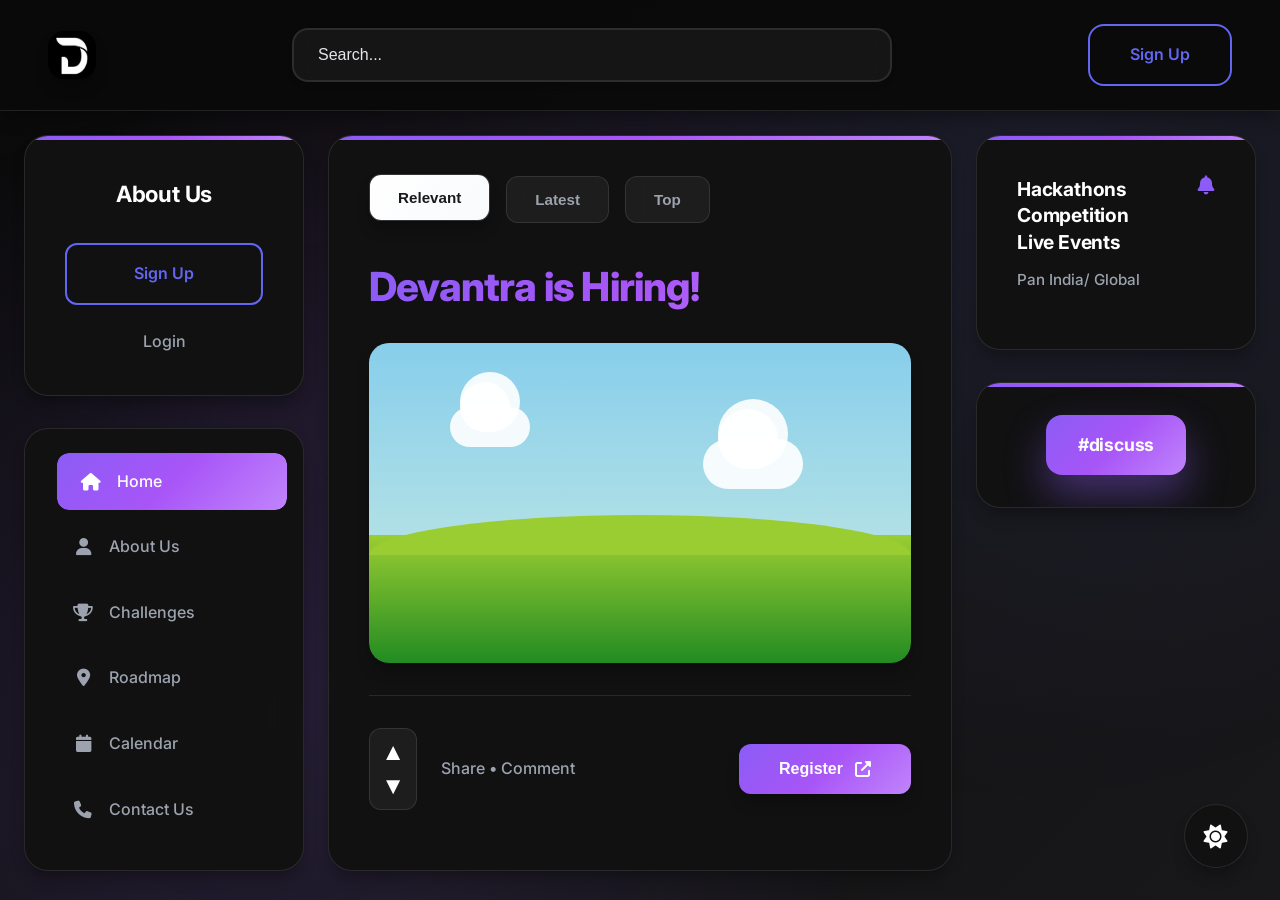
<file: index.html>
<!DOCTYPE html>
<html lang="en">
<head>
    <meta charset="UTF-8">
    <meta name="viewport" content="width=device-width, initial-scale=1.0">
    <title>Devantra - Professional Developer Network</title>
    <link href="https://cdnjs.cloudflare.com/ajax/libs/font-awesome/6.4.0/css/all.min.css" rel="stylesheet">
    <link href="https://fonts.googleapis.com/css2?family=Inter:wght@300;400;500;600;700;800&display=swap" rel="stylesheet">
    <link rel="stylesheet" href="style.css">
</head>
<body>
    <!-- Header - Same Structure, Enhanced Styling -->
    <header class="header">
        <a href="#" class="logo">    
            <div class="logo-icon">
                <img id="devantraLogo" src="logo.png" alt="Devantra Logo" style="width:48px;height:48px;display:block;" />
            </div>
        </a>
        
        <div class="search-container">
            <input type="text" class="search-input" placeholder="Search...">
        </div>
        
        <a href="#" class="header-signup-btn">Sign Up</a>
    </header>

    <!-- Main Container - Same 3-column Layout -->
    <div class="main-container">
        <!-- Left Sidebar - Same Structure -->
        <aside class="left-sidebar">
            <div class="about-card">
                <h3 class="about-title">About Us</h3>
                <a href="#" class="sidebar-signup-btn">Sign Up</a>
                <div class="login-text">Login</div>
            </div>
            
            <div class="nav-card">
                <ul class="nav-menu">
                    <li class="nav-item">
                        <a href="#" class="nav-link active">
                            <i class="fas fa-home nav-icon"></i>
                            <span>Home</span>
                        </a>
                    </li>
                    <li class="nav-item">
                        <a href="#" class="nav-link">
                            <i class="fas fa-user nav-icon"></i>
                            <span>About Us</span>
                        </a>
                    </li>
                    <li class="nav-item">
                        <a href="#" class="nav-link">
                            <i class="fas fa-trophy nav-icon"></i>
                            <span>Challenges</span>
                        </a>
                    </li>
                    <li class="nav-item">
                        <a href="#" class="nav-link">
                            <i class="fas fa-map-marker-alt nav-icon"></i>
                            <span>Roadmap</span>
                        </a>
                    </li>
                    <li class="nav-item">
                        <a href="#" class="nav-link">
                            <i class="fas fa-calendar nav-icon"></i>
                            <span>Calendar</span>
                        </a>
                    </li>
                    <li class="nav-item">
                        <a href="#" class="nav-link">
                            <i class="fas fa-phone nav-icon"></i>
                            <span>Contact Us</span>
                        </a>
                    </li>
                </ul>
            </div>
        </aside>

        <!-- Main Content - Same Structure -->
        <main class="main-content">
            <div class="content-filters">
                <button class="filter-btn active">Relevant</button>
                <button class="filter-btn">Latest</button>
                <button class="filter-btn">Top</button>
            </div>
            
            <article class="post-card">
                <h1 class="post-title">Devantra is Hiring!</h1>
                
                <div class="post-image">
                    <div class="sky"></div>
                    <div class="hills"></div>
                    <div class="cloud cloud1"></div>
                    <div class="cloud cloud2"></div>
                </div>
                
                <div class="post-actions">
                    <div class="action-buttons">
                        <div class="vote-buttons">
                            <button class="vote-btn">▲</button>
                            <button class="vote-btn">▼</button>
                        </div>
                        <span class="action-text">Share • Comment</span>
                    </div>
                    
                    <button class="register-btn">
                        <span>Register</span>
                        <i class="fas fa-external-link-alt"></i>
                    </button>
                </div>
            </article>
        </main>

        <!-- Right Sidebar - Same Structure -->
        <aside class="right-sidebar">
            <div class="widget">
                <div class="widget-header">
                    <div>
                        <h3 class="widget-title">Hackathons<br>Competition<br>Live Events</h3>
                        <p class="widget-subtitle">Pan India/ Global</p>
                    </div>
                    <i class="fas fa-bell notification-icon"></i>
                </div>
            </div>
            
            <div class="widget discuss-widget">
                <div class="discuss-tag">#discuss</div>
            </div>
        </aside>
    </div>

    <!-- Theme Toggle -->
    <button class="theme-toggle" id="themeToggle">
        <i class="fas fa-sun"></i>
    </button>

     <script src="script.js"></script>
</body>
</html>
</file>
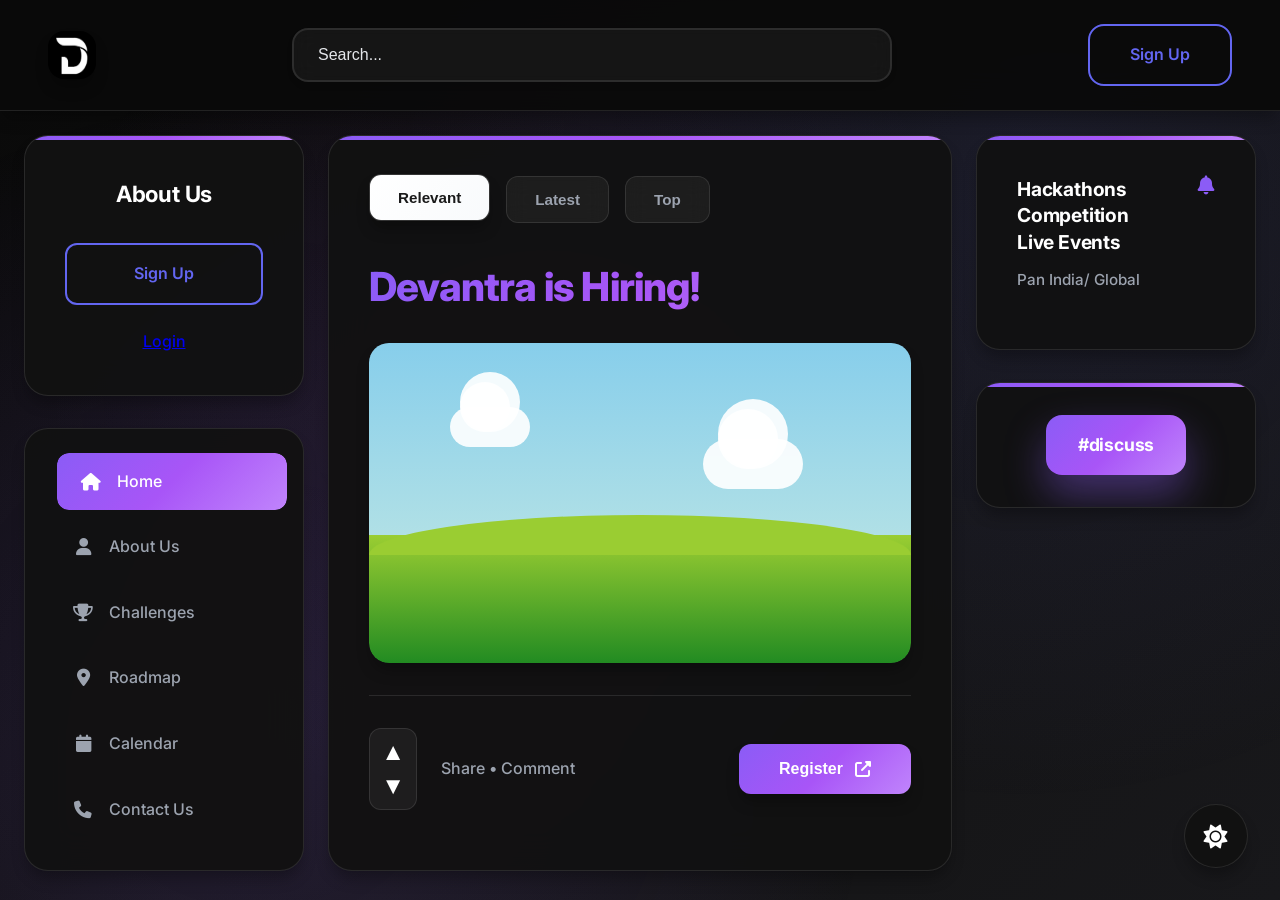
<file: combined.html>
<!DOCTYPE html>
<html lang="en">
<head>
    <meta charset="UTF-8">
    <meta name="viewport" content="width=device-width, initial-scale=1.0">
    <title>Devantra - Professional Developer Network</title>
    <!-- Font Awesome with fallback -->
    <link rel="stylesheet" href="https://cdnjs.cloudflare.com/ajax/libs/font-awesome/6.4.0/css/all.min.css" integrity="sha512-iecdLmaskl7CVkqkXNNobody/ZH/XLlvWZOJyj7Yy7tcenmpD1ypASozpmT/E0iPtmFIB46ZmdtAc9eNBvH0H/ZpiBw==" crossorigin="anonymous" referrerpolicy="no-referrer">
    <!-- Google Fonts with fallback -->
    <link rel="stylesheet" href="https://fonts.googleapis.com/css2?family=Inter:wght@300;400;500;600;700;800&display=swap" media="all" onload="this.media='all'">
    <!-- Local stylesheet -->
    <style>
        * {
            margin: 0;
            padding: 0;
            box-sizing: border-box;
        }

        :root {
            --bg-primary: #090909;
            --bg-secondary: #131313;
            --bg-tertiary: #18181b;
            --card-bg: rgba(18, 18, 18, 0.97);
            --glass-bg: rgba(255, 255, 255, 0.05);
            --purple-primary: #8b5cf6;
            --purple-secondary: #a855f7;
            --purple-light: #c084fc;
            --blue-primary: #6366f1;
            --blue-secondary: #4f46e5;
            --text-white: #ffffff;
            --text-gray-light: #e5e7eb;
            --text-gray: #9ca3af;
            --text-gray-dark: #6b7280;
            --text-dark: #374151;
            --border-color: rgba(255, 255, 255, 0.1);
            --border-hover: rgba(139, 92, 246, 0.3);
            --hover-bg: rgba(255, 255, 255, 0.08);
            --shadow-sm: 0 4px 6px -1px rgba(0, 0, 0, 0.1);
            --shadow-md: 0 10px 15px -3px rgba(0, 0, 0, 0.3);
            --shadow-lg: 0 25px 50px -12px rgba(0, 0, 0, 0.5);
            --shadow-purple: 0 20px 40px rgba(139, 92, 246, 0.4);
            --gradient-primary: linear-gradient(135deg, #8b5cf6 0%, #a855f7 50%, #c084fc 100%);
            --gradient-blue: linear-gradient(135deg, #6366f1 0%, #4f46e5 100%);
            --navbar-bg: rgba(10, 10, 10, 0.95);
            --vote-arrow-dark: #fff;
            --vote-arrow-light: #23272f;
        }

        body {
            font-family: 'Inter', -apple-system, BlinkMacSystemFont, 'Segoe UI', Roboto, sans-serif;
            background: linear-gradient(135deg, var(--bg-primary) 0%, var(--bg-secondary) 50%, var(--bg-tertiary) 100%);
            color: var(--text-white);
            min-height: 100vh;
            line-height: 1.6;
            font-weight: 400;
            overflow-x: hidden;
        }

        body::before {
            content: '';
            position: fixed;
            top: 0;
            left: 0;
            width: 100%;
            height: 100%;
            background: 
                radial-gradient(circle at 20% 80%, rgba(139, 92, 246, 0.15) 0%, transparent 50%),
                radial-gradient(circle at 80% 20%, rgba(99, 102, 241, 0.1) 0%, transparent 50%),
                radial-gradient(circle at 40% 40%, rgba(168, 85, 247, 0.08) 0%, transparent 50%);
            pointer-events: none;
            z-index: -1;
        }

        /* Header - Professional Enhancement */
        .header {
            display: flex;
            align-items: center;
            justify-content: space-between;
            padding: 1.5rem 3rem;
            background: var(--navbar-bg);
            backdrop-filter: blur(20px);
            border-bottom: 1px solid var(--border-color);
            position: sticky;
            top: 0;
            z-index: 1000;
            animation: slideDown 0.8s cubic-bezier(0.16, 1, 0.3, 1);
            box-shadow: var(--shadow-md);
        }

        .logo {
            display: flex;
            align-items: center;
            gap: 0.75rem;
            text-decoration: none;
            color: var(--text-white);
            transition: all 0.4s cubic-bezier(0.16, 1, 0.3, 1);
        }

        .logo:hover {
            transform: scale(1.02);
        }

        .logo-icon {
            background: transparent;
            border-radius: 16px;
            display: flex;
            align-items: center;
            justify-content: center;
            transition: all 0.4s cubic-bezier(0.16, 1, 0.3, 1);
            box-shadow: var(--shadow-md);
            position: relative;
            overflow: hidden;
        }

        .logo-icon::before {
            content: '';
            position: absolute;
            top: 0;
            left: -100%;
            width: 100%;
            height: 100%;
            background: linear-gradient(90deg, transparent, rgba(139, 92, 246, 0.3), transparent);
            transition: left 0.6s ease;
        }

        .logo:hover .logo-icon::before {
            left: 100%;
        }

        .logo:hover .logo-icon {
            transform: scale(1.05) rotate(5deg);
            box-shadow: var(--shadow-purple);
        }

        .search-container {
            flex: 1;
            max-width: 600px;
            margin: 0 3rem;
            position: relative;
        }

        .search-input {
            width: 100%;
            padding: 1rem 1.5rem;
            background: var(--glass-bg);
            backdrop-filter: blur(10px);
            border: 2px solid var(--border-color);
            border-radius: 16px;
            color: var(--text-white);
            font-size: 1rem;
            font-weight: 500;
            transition: all 0.4s cubic-bezier(0.16, 1, 0.3, 1);
            box-shadow: var(--shadow-sm);
        }

        .search-input:focus {
            outline: none;
            border-color: var(--blue-primary);
            box-shadow: 0 0 0 4px rgba(99, 102, 241, 0.1), var(--shadow-purple);
            transform: translateY(-2px);
        }

        .search-input::placeholder {
            color: var(--text-gray-light);
            font-weight: 400;
        }

        .header-signup-btn {
            padding: 1rem 2.5rem;
            background: transparent;
            color: var(--blue-primary);
            border: 2px solid var(--blue-primary);
            border-radius: 16px;
            font-size: 1rem;
            font-weight: 600;
            cursor: pointer;
            transition: all 0.4s cubic-bezier(0.16, 1, 0.3, 1);
            text-decoration: none;
            position: relative;
            overflow: hidden;
        }

        .header-signup-btn::before {
            content: '';
            position: absolute;
            top: 0;
            left: -100%;
            width: 100%;
            height: 100%;
            background: var(--gradient-blue);
            transition: left 0.4s ease;
            z-index: -1;
        }

        .header-signup-btn:hover::before {
            left: 0;
        }

        .header-signup-btn:hover {
            color: white;
            transform: translateY(-3px);
            box-shadow: var(--shadow-purple);
        }

        /* Main Layout - Enhanced Structure */
        .main-container {
            display: grid;
            grid-template-columns: 320px 1fr 320px;
            gap: 2rem;
            padding: 2rem;
            max-width: 1600px;
            margin: 0 auto;
            animation: fadeInUp 1s cubic-bezier(0.16, 1, 0.3, 1);
        }

        /* Left Sidebar - Professional Enhancement */
        .left-sidebar {
            display: flex;
            flex-direction: column;
            gap: 2rem;
            animation: slideInLeft 0.8s cubic-bezier(0.16, 1, 0.3, 1);
        }

        .about-card {
            background: var(--card-bg);
            backdrop-filter: blur(20px);
            border: 1px solid var(--border-color);
            border-radius: 24px;
            padding: 2.5rem;
            text-align: center;
            transition: all 0.4s cubic-bezier(0.16, 1, 0.3, 1);
            box-shadow: var(--shadow-md);
            position: relative;
            overflow: hidden;
        }

        .about-card::before {
            content: '';
            position: absolute;
            top: 0;
            left: 0;
            right: 0;
            height: 4px;
            background: var(--gradient-primary);
        }

        .about-card:hover {
            transform: translateY(-8px);
            box-shadow: var(--shadow-lg);
            border-color: var(--border-hover);
        }

        .about-title {
            font-size: 1.4rem;
            font-weight: 700;
            margin-bottom: 2rem;
            color: var(--text-white);
            letter-spacing: -0.01em;
        }

        .sidebar-signup-btn {
            padding: 1rem 2rem;
            background: transparent;
            color: var(--blue-primary);
            border: 2px solid var(--blue-primary);
            border-radius: 12px;
            font-size: 1rem;
            font-weight: 600;
            cursor: pointer;
            transition: all 0.4s cubic-bezier(0.16, 1, 0.3, 1);
            text-decoration: none;
            display: block;
            margin-bottom: 1.5rem;
            position: relative;
            overflow: hidden;
        }

        .sidebar-signup-btn::before {
            content: '';
            position: absolute;
            top: 0;
            left: -100%;
            width: 100%;
            height: 100%;
            background: var(--gradient-blue);
            transition: left 0.4s ease;
            z-index: -1;
        }

        .sidebar-signup-btn:hover::before {
            left: 0;
        }

        .sidebar-signup-btn:hover {
            color: white;
            transform: translateY(-3px);
            box-shadow: var(--shadow-purple);
        }

        .login-text {
            color: var(--text-gray);
            font-size: 1rem;
            font-weight: 500;
            transition: color 0.3s ease;
        }

        .about-card:hover .login-text {
            color: var(--text-gray-light);
        }

        .nav-card {
            background: var(--card-bg);
            backdrop-filter: blur(20px);
            border: 1px solid var(--border-color);
            border-radius: 24px;
            padding: 1.5rem;
            transition: all 0.4s cubic-bezier(0.16, 1, 0.3, 1);
            box-shadow: var(--shadow-md);
        }

        .nav-card:hover {
            transform: translateY(-8px);
            box-shadow: var(--shadow-lg);
            border-color: var(--border-hover);
        }

        .nav-menu {
            list-style: none;
        }

        .nav-item {
            margin-bottom: 0.5rem;
        }

        .nav-link {
            display: flex;
            align-items: center;
            gap: 1rem;
            padding: 1rem 1.5rem;
            color: var(--text-gray);
            text-decoration: none;
            border-radius: 12px;
            transition: all 0.4s cubic-bezier(0.16, 1, 0.3, 1);
            font-weight: 500;
            position: relative;
            overflow: hidden;
        }

        .nav-link::before {
            content: '';
            position: absolute;
            left: 0;
            top: 0;
            height: 100%;
            width: 0;
            background: var(--gradient-primary);
            transition: width 0.4s cubic-bezier(0.16, 1, 0.3, 1);
            border-radius: 12px;
        }

        .nav-link.active::before,
        .nav-link:hover::before {
            width: 100%;
        }

        .nav-link.active,
        .nav-link:hover {
            color: white;
            transform: translateX(8px);
        }

        .nav-link > * {
            position: relative;
            z-index: 1;
        }

        .nav-icon {
            width: 20px;
            height: 20px;
            display: flex;
            align-items: center;
            justify-content: center;
            font-size: 1.1rem;
            transition: transform 0.3s ease;
        }

        .nav-link:hover .nav-icon {
            transform: scale(1.1);
        }

        /* Main Content - Professional Enhancement */
        .main-content {
            background: var(--card-bg);
            backdrop-filter: blur(20px);
            border: 1px solid var(--border-color);
            border-radius: 24px;
            padding: 2.5rem;
            animation: fadeIn 1s cubic-bezier(0.16, 1, 0.3, 1);
            transition: all 0.4s cubic-bezier(0.16, 1, 0.3, 1);
            box-shadow: var(--shadow-md);
            position: relative;
            overflow: hidden;
        }

        .main-content::before {
            content: '';
            position: absolute;
            top: 0;
            left: 0;
            right: 0;
            height: 4px;
            background: var(--gradient-primary);
        }

        .main-content:hover {
            transform: translateY(-8px);
            box-shadow: var(--shadow-lg);
            border-color: var(--border-hover);
        }

        .content-filters {
            display: flex;
            gap: 1rem;
            margin-bottom: 2.5rem;
        }

        .filter-btn {
            padding: 0.875rem 1.75rem;
            background: var(--glass-bg);
            color: var(--text-gray);
            border: 1px solid var(--border-color);
            border-radius: 12px;
            cursor: pointer;
            transition: all 0.4s cubic-bezier(0.16, 1, 0.3, 1);
            font-weight: 600;
            font-size: 0.95rem;
            backdrop-filter: blur(10px);
            position: relative;
            overflow: hidden;
        }

        .filter-btn::before {
            content: '';
            position: absolute;
            top: 0;
            left: -100%;
            width: 100%;
            height: 100%;
            background: linear-gradient(135deg, #ffffff 0%, #f8fafc 100%);
            transition: left 0.4s ease;
            z-index: -1;
        }

        .filter-btn.active::before,
        .filter-btn:hover::before {
            left: 0;
        }

        .filter-btn.active,
        .filter-btn:hover {
            color: #1a1a1a;
            transform: translateY(-2px);
            box-shadow: var(--shadow-md);
        }

        .post-title {
            font-size: 2.5rem;
            font-weight: 800;
            margin-bottom: 2rem;
            background: var(--gradient-primary);
            -webkit-background-clip: text;
            -webkit-text-fill-color: transparent;
            background-clip: text;
            letter-spacing: -0.02em;
            line-height: 1.2;
            animation: titleGlow 3s ease-in-out infinite alternate;
        }

        /* Enhanced Landscape Image */
        .post-image {
            width: 100%;
            height: 320px;
            background: linear-gradient(180deg, #23272f 0%, #18181b 100%);
            border-radius: 20px;
            margin-bottom: 2rem;
            position: relative;
            overflow: hidden;
            box-shadow: var(--shadow-md);
            transition: all 0.4s cubic-bezier(0.16, 1, 0.3, 1);
        }

        .post-image:hover {
            transform: scale(1.02);
            box-shadow: var(--shadow-lg);
        }

        .sky {
            position: absolute;
            top: 0;
            left: 0;
            right: 0;
            height: 60%;
            background: linear-gradient(to bottom, #87CEEB, #B0E0E6);
            animation: skyShimmer 4s ease-in-out infinite alternate;
        }

        .hills {
            position: absolute;
            bottom: 0;
            left: 0;
            right: 0;
            height: 40%;
            background: linear-gradient(to bottom, #9ACD32, #228B22);
            border-radius: 0 0 20px 20px;
            animation: hillsWave 6s ease-in-out infinite;
        }

        .hills::before {
            content: '';
            position: absolute;
            top: -20px;
            left: 0;
            right: 0;
            height: 40px;
            background: #9ACD32;
            border-radius: 50% 50% 0 0 / 100% 100% 0 0;
            animation: hillsWave 6s ease-in-out infinite reverse;
        }

        .cloud {
            position: absolute;
            background: rgba(255, 255, 255, 0.9);
            border-radius: 50px;
            backdrop-filter: blur(2px);
            animation: cloudFloat 8s ease-in-out infinite;
        }

        .cloud1 {
            width: 80px;
            height: 40px;
            top: 20%;
            left: 15%;
            animation-delay: 0s;
        }

        .cloud1::before,
        .cloud1::after {
            content: '';
            position: absolute;
            background: rgba(255, 255, 255, 0.9);
            border-radius: 50%;
        }

        .cloud1::before {
            width: 50px;
            height: 50px;
            top: -25px;
            left: 10px;
        }

        .cloud1::after {
            width: 60px;
            height: 60px;
            top: -35px;
            right: 10px;
        }

        .cloud2 {
            width: 100px;
            height: 50px;
            top: 30%;
            right: 20%;
            animation-delay: 4s;
        }

        .cloud2::before,
        .cloud2::after {
            content: '';
            position: absolute;
            background: rgba(255, 255, 255, 0.9);
            border-radius: 50%;
        }

        .cloud2::before {
            width: 60px;
            height: 60px;
            top: -30px;
            left: 15px;
        }

        .cloud2::after {
            width: 70px;
            height: 70px;
            top: -40px;
            right: 15px;
        }

        /* Enhanced Post Actions */
        .post-actions {
            display: flex;
            align-items: center;
            justify-content: space-between;
            margin-top: 2rem;
            padding-top: 2rem;
            border-top: 1px solid var(--border-color);
        }

        .action-buttons {
            display: flex;
            gap: 1.5rem;
            align-items: center;
        }

        .vote-buttons {
            display: flex;
            flex-direction: column;
            gap: 0.25rem;
            background: var(--glass-bg);
            padding: 0.5rem 0.7rem;
            border-radius: 12px;
            border: 1.5px solid var(--border-color);
            align-items: center;
        }

        .vote-btn {
            background: transparent;
            border: none;
            color: var(--vote-arrow-dark);
            font-size: 1.5rem;
            cursor: pointer;
            transition: all 0.3s cubic-bezier(0.16, 1, 0.3, 1);
            padding: 0.2rem 0;
            border-radius: 8px;
            line-height: 1;
        }

        .vote-btn:hover {
            transform: scale(1.3);
            background: rgba(139, 92, 246, 0.12);
            color: var(--blue-primary);
        }

        .action-text {
            color: var(--text-gray);
            font-size: 1rem;
            font-weight: 500;
            transition: color 0.3s ease;
        }

        .action-text:hover {
            color: var(--text-gray-light);
        }

        .register-btn {
            padding: 1rem 2.5rem;
            background: var(--gradient-primary);
            color: white;
            border: none;
            border-radius: 12px;
            font-weight: 700;
            cursor: pointer;
            transition: all 0.4s cubic-bezier(0.16, 1, 0.3, 1);
            display: flex;
            align-items: center;
            gap: 0.75rem;
            font-size: 1rem;
            box-shadow: var(--shadow-md);
            position: relative;
            overflow: hidden;
        }

        .register-btn::before {
            content: '';
            position: absolute;
            top: 0;
            left: -100%;
            width: 100%;
            height: 100%;
            background: linear-gradient(90deg, transparent, rgba(255, 255, 255, 0.2), transparent);
            transition: left 0.6s ease;
        }

        .register-btn:hover::before {
            left: 100%;
        }

        .register-btn:hover {
            transform: translateY(-3px);
            box-shadow: var(--shadow-purple);
        }

        /* Right Sidebar - Professional Enhancement */
        .right-sidebar {
            display: flex;
            flex-direction: column;
            gap: 2rem;
            animation: slideInRight 0.8s cubic-bezier(0.16, 1, 0.3, 1);
        }

        .widget {
            background: var(--card-bg);
            backdrop-filter: blur(20px);
            border: 1px solid var(--border-color);
            border-radius: 24px;
            padding: 2.5rem;
            transition: all 0.4s cubic-bezier(0.16, 1, 0.3, 1);
            box-shadow: var(--shadow-md);
            position: relative;
            overflow: hidden;
        }

        .widget::before {
            content: '';
            position: absolute;
            top: 0;
            left: 0;
            right: 0;
            height: 4px;
            background: var(--gradient-primary);
        }

        .widget:hover {
            transform: translateY(-8px);
            box-shadow: var(--shadow-lg);
            border-color: var(--border-hover);
        }

        .widget-header {
            display: flex;
            align-items: flex-start;
            justify-content: space-between;
            margin-bottom: 1rem;
        }

        .widget-title {
            font-size: 1.2rem;
            font-weight: 700;
            color: var(--text-white);
            line-height: 1.4;
            letter-spacing: -0.01em;
        }

        .notification-icon {
            color: var(--purple-primary);
            font-size: 1.2rem;
            animation: notificationPulse 2s ease-in-out infinite;
        }

        .widget-subtitle {
            color: var(--text-gray);
            font-size: 0.95rem;
            margin-top: 0.75rem;
            font-weight: 500;
        }

        .discuss-widget {
            display: flex;
            align-items: center;
            justify-content: center;
            padding: 2rem;
        }

        .discuss-tag {
            background: var(--gradient-primary);
            color: white;
            padding: 1rem 2rem;
            border-radius: 16px;
            font-weight: 700;
            font-size: 1.1rem;
            box-shadow: var(--shadow-purple);
            transition: all 0.4s cubic-bezier(0.16, 1, 0.3, 1);
            letter-spacing: -0.01em;
        }

        .discuss-tag:hover {
            transform: scale(1.05);
            box-shadow: var(--shadow-lg);
        }

        /* Enhanced Theme Toggle */
        .theme-toggle {
            position: fixed;
            bottom: 2rem;
            right: 2rem;
            width: 64px;
            height: 64px;
            background: var(--card-bg);
            backdrop-filter: blur(20px);
            border: 1px solid var(--border-color);
            border-radius: 50%;
            display: flex;
            align-items: center;
            justify-content: center;
            cursor: pointer;
            transition: all 0.4s cubic-bezier(0.16, 1, 0.3, 1);
            font-size: 1.5rem;
            color: var(--text-white);
            z-index: 1000;
            box-shadow: var(--shadow-md);
        }

        .theme-toggle:hover {
            transform: scale(1.1) rotate(180deg);
            box-shadow: var(--shadow-purple);
            border-color: var(--border-hover);
        }

        /* Professional Animations */
        @keyframes slideDown {
            from {
                transform: translateY(-100%);
                opacity: 0;
            }
            to {
                transform: translateY(0);
                opacity: 1;
            }
        }

        @keyframes slideInLeft {
            from {
                transform: translateX(-100px);
                opacity: 0;
            }
            to {
                transform: translateX(0);
                opacity: 1;
            }
        }

        @keyframes slideInRight {
            from {
                transform: translateX(100px);
                opacity: 0;
            }
            to {
                transform: translateX(0);
                opacity: 1;
            }
        }

        @keyframes fadeInUp {
            from {
                transform: translateY(60px);
                opacity: 0;
            }
            to {
                transform: translateY(0);
                opacity: 1;
            }
        }

        @keyframes fadeIn {
            from {
                opacity: 0;
            }
            to {
                opacity: 1;
            }
        }

        @keyframes titleGlow {
            0% {
                filter: brightness(1);
            }
            100% {
                filter: brightness(1.2);
            }
        }

        @keyframes cloudFloat {
            0%, 100% {
                transform: translateY(0px) translateX(0px);
            }
            25% {
                transform: translateY(-10px) translateX(5px);
            }
            50% {
                transform: translateY(-5px) translateX(-3px);
            }
            75% {
                transform: translateY(-15px) translateX(2px);
            }
        }

        @keyframes hillsWave {
            0%, 100% {
                transform: scaleY(1);
            }
            50% {
                transform: scaleY(1.02);
            }
        }

        @keyframes notificationPulse {
            0%, 100% {
                opacity: 1;
                transform: scale(1);
            }
            50% {
                opacity: 0.7;
                transform: scale(1.1);
            }
        }

        @keyframes ripple {
            to {
                transform: scale(4);
                opacity: 0;
            }
        }

        /* Responsive Design */
        @media (max-width: 1400px) {
            .main-container {
                grid-template-columns: 280px 1fr 280px;
                gap: 1.5rem;
                padding: 1.5rem;
            }
        }

        @media (max-width: 1024px) {
            .main-container {
                grid-template-columns: 1fr;
                gap: 1.5rem;
            }
            
            .left-sidebar,
            .right-sidebar {
                order: 2;
            }
            
            .main-content {
                order: 1;
            }
            
            .header {
                padding: 1.5rem 2rem;
            }
            
            .search-container {
                margin: 0 2rem;
            }
        }

        @media (max-width: 768px) {
            .header {
                flex-direction: column;
                gap: 1.5rem;
                padding: 1.5rem;
            }
            
            .search-container {
                margin: 0;
                max-width: 100%;
            }
            
            .post-title {
                font-size: 2rem;
            }
            
            .post-actions {
                flex-direction: column;
                gap: 1.5rem;
                align-items: stretch;
            }
            
            .action-buttons {
                justify-content: center;
            }
            
            .main-container {
                padding: 1rem;
            }
        }
    </style>
</head>
<body>
    <!-- Header -->
    <header class="header">
        <a href="#" class="logo" aria-label="Devantra Home">
            <div class="logo-icon">
                <img id="devantraLogo" src="logo.png" alt="Devantra Logo" style="width:48px;height:48px;display:block;" onerror="this.src='https://via.placeholder.com/48?text=Logo';">
            </div>
        </a>
        
        <div class="search-container">
            <input type="search" class="search-input" placeholder="Search..." aria-label="Search Devantra">
        </div>
        
        <a href="#" class="header-signup-btn" role="button" aria-label="Sign Up for Devantra">Sign Up</a>
    </header>

    <!-- Main Container -->
    <div class="main-container">
        <!-- Left Sidebar -->
        <aside class="left-sidebar" aria-label="Navigation and Information">
            <div class="about-card">
                <h3 class="about-title">About Us</h3>
                <a href="#" class="sidebar-signup-btn" role="button" aria-label="Sign Up for Devantra">Sign Up</a>
                <div class="login-text"><a href="#" aria-label="Login to Devantra">Login</a></div>
            </div>
            
            <nav class="nav-card" aria-label="Main Navigation">
                <ul class="nav-menu">
                    <li class="nav-item">
                        <a href="#" class="nav-link active" aria-current="page">
                            <i class="fas fa-home nav-icon" aria-hidden="true"></i>
                            <span>Home</span>
                        </a>
                    </li>
                    <li class="nav-item">
                        <a href="#" class="nav-link">
                            <i class="fas fa-user nav-icon" aria-hidden="true"></i>
                            <span>About Us</span>
                        </a>
                    </li>
                    <li class="nav-item">
                        <a href="#" class="nav-link">
                            <i class="fas fa-trophy nav-icon" aria-hidden="true"></i>
                            <span>Challenges</span>
                        </a>
                    </li>
                    <li class="nav-item">
                        <a href="#" class="nav-link">
                            <i class="fas fa-map-marker-alt nav-icon" aria-hidden="true"></i>
                            <span>Roadmap</span>
                        </a>
                    </li>
                    <li class="nav-item">
                        <a href="#" class="nav-link">
                            <i class="fas fa-calendar nav-icon" aria-hidden="true"></i>
                            <span>Calendar</span>
                        </a>
                    </li>
                    <li class="nav-item">
                        <a href="#" class="nav-link">
                            <i class="fas fa-phone nav-icon" aria-hidden="true"></i>
                            <span>Contact Us</span>
                        </a>
                    </li>
                </ul>
            </nav>
        </aside>

        <!-- Main Content -->
        <main class="main-content" role="main">
            <div class="content-filters" role="tablist">
                <button class="filter-btn active" role="tab" aria-selected="true" aria-label="Filter by Relevant">Relevant</button>
                <button class="filter-btn" role="tab" aria-selected="false" aria-label="Filter by Latest">Latest</button>
                <button class="filter-btn" role="tab" aria-selected="false" aria-label="Filter by Top">Top</button>
            </div>
            
            <article class="post-card" aria-labelledby="post-title">
                <h1 class="post-title" id="post-title">Devantra is Hiring!</h1>
                
                <div class="post-image" aria-hidden="true">
                    <div class="sky"></div>
                    <div class="hills"></div>
                    <div class="cloud cloud1"></div>
                    <div class="cloud cloud2"></div>
                </div>
                
                <div class="post-actions">
                    <div class="action-buttons">
                        <div class="vote-buttons">
                            <button class="vote-btn" aria-label="Upvote post">▲</button>
                            <button class="vote-btn" aria-label="Downvote post">▼</button>
                        </div>
                        <span class="action-text">Share • Comment</span>
                    </div>
                    
                    <button class="register-btn" aria-label="Register for Devantra">
                        <span>Register</span>
                        <i class="fas fa-external-link-alt" aria-hidden="true"></i>
                    </button>
                </div>
            </article>
        </main>

        <!-- Right Sidebar -->
        <aside class="right-sidebar" aria-label="Additional Information">
            <div class="widget">
                <div class="widget-header">
                    <div>
                        <h3 class="widget-title">Hackathons<br>Competition<br>Live Events</h3>
                        <p class="widget-subtitle">Pan India/ Global</p>
                    </div>
                    <i class="fas fa-bell notification-icon" aria-hidden="true"></i>
                </div>
            </div>
            
            <div class="widget discuss-widget">
                <div class="discuss-tag">#discuss</div>
            </div>
        </aside>
    </div>

    <!-- Theme Toggle -->
    <button class="theme-toggle" id="themeToggle" aria-label="Toggle theme">
        <i class="fas fa-sun" aria-hidden="true"></i>
    </button>

    <!-- JavaScript -->
    <script type="text/javascript">
        document.addEventListener('DOMContentLoaded', () => {
            // Theme Toggle
            const themeToggle = document.getElementById('themeToggle');
            const icon = themeToggle.querySelector('i');
            let isDark = true;

            function setDarkMode() {
                document.documentElement.style.setProperty('--bg-primary', '#090909');
                document.documentElement.style.setProperty('--bg-secondary', '#131313');
                document.documentElement.style.setProperty('--bg-tertiary', '#18181b');
                document.documentElement.style.setProperty('--card-bg', 'rgba(18, 18, 18, 0.97)');
                document.documentElement.style.setProperty('--glass-bg', 'rgba(255,255,255,0.05)');
                document.documentElement.style.setProperty('--text-white', '#fff');
                document.documentElement.style.setProperty('--text-gray-light', '#e5e7eb');
                document.documentElement.style.setProperty('--text-gray', '#9ca3af');
                document.documentElement.style.setProperty('--text-gray-dark', '#6b7280');
                document.documentElement.style.setProperty('--border-color', 'rgba(255,255,255,0.1)');
                document.documentElement.style.setProperty('--navbar-bg', 'rgba(10, 10, 10, 0.95)');
                document.documentElement.style.setProperty('--vote-arrow-dark', '#fff');
                document.documentElement.style.setProperty('--vote-arrow-light', '#23272f');
                document.body.style.background = 'linear-gradient(135deg, #090909 0%, #131313 50%, #18181b 100%)';
                document.querySelectorAll('.vote-btn').forEach(btn => btn.style.color = getComputedStyle(document.documentElement).getPropertyValue('--vote-arrow-dark'));
            }

            function setLightMode() {
                document.documentElement.style.setProperty('--bg-primary', '#f8fafc');
                document.documentElement.style.setProperty('--bg-secondary', '#e5e7eb');
                document.documentElement.style.setProperty('--bg-tertiary', '#f1f5f9');
                document.documentElement.style.setProperty('--card-bg', 'rgba(255,255,255,0.97)');
                document.documentElement.style.setProperty('--glass-bg', 'rgba(0,0,0,0.03)');
                document.documentElement.style.setProperty('--text-white', '#18181b');
                document.documentElement.style.setProperty('--text-gray-light', '#374151');
                document.documentElement.style.setProperty('--text-gray', '#6b7280');
                document.documentElement.style.setProperty('--text-gray-dark', '#9ca3af');
                document.documentElement.style.setProperty('--border-color', 'rgba(0,0,0,0.08)');
                document.documentElement.style.setProperty('--navbar-bg', '#fff');
                document.documentElement.style.setProperty('--vote-arrow-dark', '#23272f');
                document.documentElement.style.setProperty('--vote-arrow-light', '#23272f');
                document.body.style.background = 'linear-gradient(135deg, #f8fafc 0%, #e5e7eb 50%, #f1f5f9 100%)';
                document.querySelectorAll('.vote-btn').forEach(btn => btn.style.color = getComputedStyle(document.documentElement).getPropertyValue('--vote-arrow-light'));
            }

            themeToggle.addEventListener('click', () => {
                isDark = !isDark;
                themeToggle.style.transform = 'scale(0.8) rotate(360deg)';
                setTimeout(() => {
                    if (isDark) {
                        icon.className = 'fas fa-sun';
                        setDarkMode();
                    } else {
                        icon.className = 'fas fa-moon';
                        setLightMode();
                    }
                    themeToggle.style.transform = 'scale(1) rotate(0deg)';
                }, 200);
            });

            setDarkMode();

            // Filter Buttons with Ripple Effect
            const filterButtons = document.querySelectorAll('.filter-btn');
            filterButtons.forEach(button => {
                button.addEventListener('click', () => {
                    filterButtons.forEach(btn => btn.classList.remove('active'));
                    button.classList.add('active');
                    createRipple(button);
                });
            });

            // Navigation
            const navLinks = document.querySelectorAll('.nav-link');
            navLinks.forEach(link => {
                link.addEventListener('click', (e) => {
                    e.preventDefault();
                    navLinks.forEach(nav => nav.classList.remove('active'));
                    link.classList.add('active');
                    link.style.transform = 'scale(0.95)';
                    setTimeout(() => {
                        link.style.transform = '';
                    }, 150);
                });
            });

            // Vote Buttons
            const voteButtons = document.querySelectorAll('.vote-btn');
            voteButtons.forEach(button => {
                button.addEventListener('click', () => {
                    button.style.transform = 'scale(1.5) rotate(15deg)';
                    button.style.color = '#8b5cf6';
                    setTimeout(() => {
                        button.style.transform = 'scale(1';
                        button.style.color = isDark ? getComputedStyle(document.documentElement).getPropertyValue('--vote-arrow-dark') : getComputedStyle(document.documentElement).getPropertyValue('--vote-arrow-light');
                    }, 300);
                });
            });

            // Register Button
            const registerBtn = document.querySelector('.register-btn');
            registerBtn.addEventListener('click', () => {
                registerBtn.style.transform = 'scale(0.95)';
                setTimeout(() => {
                    registerBtn.style.transform = 'translateY(-3px)';
                }, 150);
                const originalText = registerBtn.innerHTML;
                registerBtn.innerHTML = '<i class="fas fa-check"></i> <span>Registered!</span>';
                setTimeout(() => {
                    registerBtn.innerHTML = originalText;
                }, 2000);
            });

            // Search Input
            const searchInput = document.querySelector('.search-input');
            searchInput.addEventListener('focus', () => {
                searchInput.style.transform = 'scale(1.02)';
                searchInput.parentElement.style.transform = 'translateY(-2px)';
            });
            searchInput.addEventListener('blur', () => {
                searchInput.style.transform = 'scale(1)';
                searchInput.parentElement.style.transform = 'translateY(0)';
            });

            // Ripple Effect
            function createRipple(element) {
                const ripple = document.createElement('span');
                const rect = element.getBoundingClientRect();
                const size = Math.max(rect.width, rect.height);
                ripple.style.cssText = `
                    position: absolute;
                    width: ${size}px;
                    height: ${size}px;
                    left: ${rect.width / 2 - size / 2}px;
                    top: ${rect.height / 2 - size / 2}px;
                    background: rgba(139, 92, 246, 0.3);
                    border-radius: 50%;
                    transform: scale(0);
                    animation: ripple 0.6s linear;
                    pointer-events: none;
                `;
                element.style.position = 'relative';
                element.style.overflow = 'hidden';
                element.appendChild(ripple);
                setTimeout(() => ripple.remove(), 600);
            }

            // Intersection Observer for Scroll Animations
            const observerOptions = {
                threshold: 0.1,
                rootMargin: '0px 0px -50px 0px'
            };
            const observer = new IntersectionObserver((entries) => {
                entries.forEach(entry => {
                    if (entry.isIntersecting) {
                        entry.target.style.opacity = '1';
                        entry.target.style.transform = 'translateY(0)';
                    }
                });
            }, observerOptions);

            document.querySelectorAll('.widget, .post-card, .about-card, .nav-card').forEach(el => {
                el.style.opacity = '0';
                el.style.transform = 'translateY(30px)';
                el.style.transition = 'opacity 0.8s cubic-bezier(0.16, 1, 0.3, 1), transform 0.8s cubic-bezier(0.16, 1, 0.3, 1)';
                observer.observe(el);
            });

            // Hover Effects for Cards
            document.querySelectorAll('.about-card, .nav-card, .widget, .main-content').forEach(card => {
                card.addEventListener('mouseenter', () => {
                    card.style.borderColor = 'var(--border-hover)';
                });
                card.addEventListener('mouseleave', () => {
                    card.style.borderColor = 'var(--border-color)';
                });
            });

            // Smooth Scroll
            document.documentElement.style.scrollBehavior = 'smooth';

            // Loading Animation
            window.addEventListener('load', () => {
                document.body.style.opacity = '0';
                document.body.style.animation = 'fadeIn 1s ease-out forwards';
            });
        });
    </script>
</body>
</html>
</file>
<file: style.css>
* {
            margin: 0;
            padding: 0;
            box-sizing: border-box;
        }

        :root {
            --bg-primary: #090909;
            --bg-secondary: #131313;
            --bg-tertiary: #18181b;
            --card-bg: rgba(18, 18, 18, 0.97);
            --glass-bg: rgba(255, 255, 255, 0.05);
            --purple-primary: #8b5cf6;
            --purple-secondary: #a855f7;
            --purple-light: #c084fc;
            --blue-primary: #6366f1;
            --blue-secondary: #4f46e5;
            --text-white: #ffffff;
            --text-gray-light: #e5e7eb;
            --text-gray: #9ca3af;
            --text-gray-dark: #6b7280;
            --text-dark: #374151;
            --border-color: rgba(255, 255, 255, 0.1);
            --border-hover: rgba(139, 92, 246, 0.3);
            --hover-bg: rgba(255, 255, 255, 0.08);
            --shadow-sm: 0 4px 6px -1px rgba(0, 0, 0, 0.1);
            --shadow-md: 0 10px 15px -3px rgba(0, 0, 0, 0.3);
            --shadow-lg: 0 25px 50px -12px rgba(0, 0, 0, 0.5);
            --shadow-purple: 0 20px 40px rgba(139, 92, 246, 0.4);
            --gradient-primary: linear-gradient(135deg, #8b5cf6 0%, #a855f7 50%, #c084fc 100%);
            --gradient-blue: linear-gradient(135deg, #6366f1 0%, #4f46e5 100%);
            --navbar-bg: rgba(10, 10, 10, 0.95);
            --vote-arrow-dark: #fff;
            --vote-arrow-light: #23272f;
        }

        body {
            font-family: 'Inter', -apple-system, BlinkMacSystemFont, 'Segoe UI', Roboto, sans-serif;
            background: linear-gradient(135deg, var(--bg-primary) 0%, var(--bg-secondary) 50%, var(--bg-tertiary) 100%);
            color: var(--text-white);
            min-height: 100vh;
            line-height: 1.6;
            font-weight: 400;
            overflow-x: hidden;
        }

        body::before {
            content: '';
            position: fixed;
            top: 0;
            left: 0;
            width: 100%;
            height: 100%;
            background: 
                radial-gradient(circle at 20% 80%, rgba(139, 92, 246, 0.15) 0%, transparent 50%),
                radial-gradient(circle at 80% 20%, rgba(99, 102, 241, 0.1) 0%, transparent 50%),
                radial-gradient(circle at 40% 40%, rgba(168, 85, 247, 0.08) 0%, transparent 50%);
            pointer-events: none;
            z-index: -1;
        }

        /* Header - Professional Enhancement */
        .header {
            display: flex;
            align-items: center;
            justify-content: space-between;
            padding: 1.5rem 3rem;
            background: var(--navbar-bg);
            backdrop-filter: blur(20px);
            border-bottom: 1px solid var(--border-color);
            position: sticky;
            top: 0;
            z-index: 1000;
            animation: slideDown 0.8s cubic-bezier(0.16, 1, 0.3, 1);
            box-shadow: var(--shadow-md);
        }

        .logo {
            display: flex;
            align-items: center;
            gap: 0.75rem;
            text-decoration: none;
            color: var(--text-white);
            transition: all 0.4s cubic-bezier(0.16, 1, 0.3, 1);
        }

        .logo:hover {
            transform: scale(1.02);
        }

        .logo-icon {
            background: transparent;
            border-radius: 16px;
            display: flex;
            align-items: center;
            justify-content: center;
            transition: all 0.4s cubic-bezier(0.16, 1, 0.3, 1);
            box-shadow: var(--shadow-md);
            position: relative;
            overflow: hidden;
        }

        .logo-icon::before {
            content: '';
            position: absolute;
            top: 0;
            left: -100%;
            width: 100%;
            height: 100%;
            background: linear-gradient(90deg, transparent, rgba(139, 92, 246, 0.3), transparent);
            transition: left 0.6s ease;
        }

        .logo:hover .logo-icon::before {
            left: 100%;
        }

        .logo:hover .logo-icon {
            transform: scale(1.05) rotate(5deg);
            box-shadow: var(--shadow-purple);
        }

        .search-container {
            flex: 1;
            max-width: 600px;
            margin: 0 3rem;
            position: relative;
        }

        .search-input {
            width: 100%;
            padding: 1rem 1.5rem;
            background: var(--glass-bg);
            backdrop-filter: blur(10px);
            border: 2px solid var(--border-color);
            border-radius: 16px;
            color: var(--text-white);
            font-size: 1rem;
            font-weight: 500;
            transition: all 0.4s cubic-bezier(0.16, 1, 0.3, 1);
            box-shadow: var(--shadow-sm);
        }

        .search-input:focus {
            outline: none;
            border-color: var(--blue-primary);
            box-shadow: 0 0 0 4px rgba(99, 102, 241, 0.1), var(--shadow-purple);
            transform: translateY(-2px);
        }

        .search-input::placeholder {
            color: var(--text-gray-light);
            font-weight: 400;
        }

        .header-signup-btn {
            padding: 1rem 2.5rem;
            background: transparent;
            color: var(--blue-primary);
            border: 2px solid var(--blue-primary);
            border-radius: 16px;
            font-size: 1rem;
            font-weight: 600;
            cursor: pointer;
            transition: all 0.4s cubic-bezier(0.16, 1, 0.3, 1);
            text-decoration: none;
            position: relative;
            overflow: hidden;
        }

        .header-signup-btn::before {
            content: '';
            position: absolute;
            top: 0;
            left: -100%;
            width: 100%;
            height: 100%;
            background: var(--gradient-blue);
            transition: left 0.4s ease;
            z-index: -1;
        }

        .header-signup-btn:hover::before {
            left: 0;
        }

        .header-signup-btn:hover {
            color: white;
            transform: translateY(-3px);
            box-shadow: var(--shadow-purple);
        }

        /* Main Layout - Enhanced Structure */
        .main-container {
            display: grid;
            grid-template-columns: 320px 1fr 320px;
            gap: 2rem;
            padding: 2rem;
            max-width: 1600px;
            margin: 0 auto;
            animation: fadeInUp 1s cubic-bezier(0.16, 1, 0.3, 1);
        }

        /* Left Sidebar - Professional Enhancement */
        .left-sidebar {
            display: flex;
            flex-direction: column;
            gap: 2rem;
            animation: slideInLeft 0.8s cubic-bezier(0.16, 1, 0.3, 1);
        }

        .about-card {
            background: var(--card-bg);
            backdrop-filter: blur(20px);
            border: 1px solid var(--border-color);
            border-radius: 24px;
            padding: 2.5rem;
            text-align: center;
            transition: all 0.4s cubic-bezier(0.16, 1, 0.3, 1);
            box-shadow: var(--shadow-md);
            position: relative;
            overflow: hidden;
        }

        .about-card::before {
            content: '';
            position: absolute;
            top: 0;
            left: 0;
            right: 0;
            height: 4px;
            background: var(--gradient-primary);
        }

        .about-card:hover {
            transform: translateY(-8px);
            box-shadow: var(--shadow-lg);
            border-color: var(--border-hover);
        }

        .about-title {
            font-size: 1.4rem;
            font-weight: 700;
            margin-bottom: 2rem;
            color: var(--text-white);
            letter-spacing: -0.01em;
        }

        .sidebar-signup-btn {
            padding: 1rem 2rem;
            background: transparent;
            color: var(--blue-primary);
            border: 2px solid var(--blue-primary);
            border-radius: 12px;
            font-size: 1rem;
            font-weight: 600;
            cursor: pointer;
            transition: all 0.4s cubic-bezier(0.16, 1, 0.3, 1);
            text-decoration: none;
            display: block;
            margin-bottom: 1.5rem;
            position: relative;
            overflow: hidden;
        }

        .sidebar-signup-btn::before {
            content: '';
            position: absolute;
            top: 0;
            left: -100%;
            width: 100%;
            height: 100%;
            background: var(--gradient-blue);
            transition: left 0.4s ease;
            z-index: -1;
        }

        .sidebar-signup-btn:hover::before {
            left: 0;
        }

        .sidebar-signup-btn:hover {
            color: white;
            transform: translateY(-3px);
            box-shadow: var(--shadow-purple);
        }

        .login-text {
            color: var(--text-gray);
            font-size: 1rem;
            font-weight: 500;
            transition: color 0.3s ease;
        }

        .about-card:hover .login-text {
            color: var(--text-gray-light);
        }

        .nav-card {
            background: var(--card-bg);
            backdrop-filter: blur(20px);
            border: 1px solid var(--border-color);
            border-radius: 24px;
            padding: 1.5rem;
            transition: all 0.4s cubic-bezier(0.16, 1, 0.3, 1);
            box-shadow: var(--shadow-md);
        }

        .nav-card:hover {
            transform: translateY(-8px);
            box-shadow: var(--shadow-lg);
            border-color: var(--border-hover);
        }

        .nav-menu {
            list-style: none;
        }

        .nav-item {
            margin-bottom: 0.5rem;
        }

        .nav-link {
            display: flex;
            align-items: center;
            gap: 1rem;
            padding: 1rem 1.5rem;
            color: var(--text-gray);
            text-decoration: none;
            border-radius: 12px;
            transition: all 0.4s cubic-bezier(0.16, 1, 0.3, 1);
            font-weight: 500;
            position: relative;
            overflow: hidden;
        }

        .nav-link::before {
            content: '';
            position: absolute;
            left: 0;
            top: 0;
            height: 100%;
            width: 0;
            background: var(--gradient-primary);
            transition: width 0.4s cubic-bezier(0.16, 1, 0.3, 1);
            border-radius: 12px;
        }

        .nav-link.active::before,
        .nav-link:hover::before {
            width: 100%;
        }

        .nav-link.active,
        .nav-link:hover {
            color: white;
            transform: translateX(8px);
        }

        .nav-link > * {
            position: relative;
            z-index: 1;
        }

        .nav-icon {
            width: 20px;
            height: 20px;
            display: flex;
            align-items: center;
            justify-content: center;
            font-size: 1.1rem;
            transition: transform 0.3s ease;
        }

        .nav-link:hover .nav-icon {
            transform: scale(1.1);
        }

        /* Main Content - Professional Enhancement */
        .main-content {
            background: var(--card-bg);
            backdrop-filter: blur(20px);
            border: 1px solid var(--border-color);
            border-radius: 24px;
            padding: 2.5rem;
            animation: fadeIn 1s cubic-bezier(0.16, 1, 0.3, 1);
            transition: all 0.4s cubic-bezier(0.16, 1, 0.3, 1);
            box-shadow: var(--shadow-md);
            position: relative;
            overflow: hidden;
        }

        .main-content::before {
            content: '';
            position: absolute;
            top: 0;
            left: 0;
            right: 0;
            height: 4px;
            background: var(--gradient-primary);
        }

        .main-content:hover {
            transform: translateY(-8px);
            box-shadow: var(--shadow-lg);
            border-color: var(--border-hover);
        }

        .content-filters {
            display: flex;
            gap: 1rem;
            margin-bottom: 2.5rem;
        }

        .filter-btn {
            padding: 0.875rem 1.75rem;
            background: var(--glass-bg);
            color: var(--text-gray);
            border: 1px solid var(--border-color);
            border-radius: 12px;
            cursor: pointer;
            transition: all 0.4s cubic-bezier(0.16, 1, 0.3, 1);
            font-weight: 600;
            font-size: 0.95rem;
            backdrop-filter: blur(10px);
            position: relative;
            overflow: hidden;
        }

        .filter-btn::before {
            content: '';
            position: absolute;
            top: 0;
            left: -100%;
            width: 100%;
            height: 100%;
            background: linear-gradient(135deg, #ffffff 0%, #f8fafc 100%);
            transition: left 0.4s ease;
            z-index: -1;
        }

        .filter-btn.active::before,
        .filter-btn:hover::before {
            left: 0;
        }

        .filter-btn.active,
        .filter-btn:hover {
            color: #1a1a1a;
            transform: translateY(-2px);
            box-shadow: var(--shadow-md);
        }

        .post-title {
            font-size: 2.5rem;
            font-weight: 800;
            margin-bottom: 2rem;
            background: var(--gradient-primary);
            -webkit-background-clip: text;
            -webkit-text-fill-color: transparent;
            background-clip: text;
            letter-spacing: -0.02em;
            line-height: 1.2;
            animation: titleGlow 3s ease-in-out infinite alternate;
        }

        /* Enhanced Landscape Image */
        .post-image {
            width: 100%;
            height: 320px;
            background: linear-gradient(180deg, #23272f 0%, #18181b 100%);
            border-radius: 20px;
            margin-bottom: 2rem;
            position: relative;
            overflow: hidden;
            box-shadow: var(--shadow-md);
            transition: all 0.4s cubic-bezier(0.16, 1, 0.3, 1);
        }

        .post-image:hover {
            transform: scale(1.02);
            box-shadow: var(--shadow-lg);
        }

        .sky {
            position: absolute;
            top: 0;
            left: 0;
            right: 0;
            height: 60%;
            background: linear-gradient(to bottom, #87CEEB, #B0E0E6);
            animation: skyShimmer 4s ease-in-out infinite alternate;
        }

        .hills {
            position: absolute;
            bottom: 0;
            left: 0;
            right: 0;
            height: 40%;
            background: linear-gradient(to bottom, #9ACD32, #228B22);
            border-radius: 0 0 20px 20px;
            animation: hillsWave 6s ease-in-out infinite;
        }

        .hills::before {
            content: '';
            position: absolute;
            top: -20px;
            left: 0;
            right: 0;
            height: 40px;
            background: #9ACD32;
            border-radius: 50% 50% 0 0 / 100% 100% 0 0;
            animation: hillsWave 6s ease-in-out infinite reverse;
        }

        .cloud {
            position: absolute;
            background: rgba(255, 255, 255, 0.9);
            border-radius: 50px;
            backdrop-filter: blur(2px);
            animation: cloudFloat 8s ease-in-out infinite;
        }

        .cloud1 {
            width: 80px;
            height: 40px;
            top: 20%;
            left: 15%;
            animation-delay: 0s;
        }

        .cloud1::before,
        .cloud1::after {
            content: '';
            position: absolute;
            background: rgba(255, 255, 255, 0.9);
            border-radius: 50%;
        }

        .cloud1::before {
            width: 50px;
            height: 50px;
            top: -25px;
            left: 10px;
        }

        .cloud1::after {
            width: 60px;
            height: 60px;
            top: -35px;
            right: 10px;
        }

        .cloud2 {
            width: 100px;
            height: 50px;
            top: 30%;
            right: 20%;
            animation-delay: 4s;
        }

        .cloud2::before,
        .cloud2::after {
            content: '';
            position: absolute;
            background: rgba(255, 255, 255, 0.9);
            border-radius: 50%;
        }

        .cloud2::before {
            width: 60px;
            height: 60px;
            top: -30px;
            left: 15px;
        }

        .cloud2::after {
            width: 70px;
            height: 70px;
            top: -40px;
            right: 15px;
        }

        /* Enhanced Post Actions */
        .post-actions {
            display: flex;
            align-items: center;
            justify-content: space-between;
            margin-top: 2rem;
            padding-top: 2rem;
            border-top: 1px solid var(--border-color);
        }

        .action-buttons {
            display: flex;
            gap: 1.5rem;
            align-items: center;
        }

        .vote-buttons {
            display: flex;
            flex-direction: column;
            gap: 0.25rem;
            background: var(--glass-bg);
            padding: 0.5rem 0.7rem;
            border-radius: 12px;
            border: 1.5px solid var(--border-color);
            align-items: center;
        }

        .vote-btn {
            background: transparent;
            border: none;
            color: var(--vote-arrow-dark);
            font-size: 1.5rem;
            cursor: pointer;
            transition: all 0.3s cubic-bezier(0.16, 1, 0.3, 1);
            padding: 0.2rem 0;
            border-radius: 8px;
            line-height: 1;
        }

        .vote-btn:hover {
            transform: scale(1.3);
            background: rgba(139, 92, 246, 0.12);
            color: var(--blue-primary);
        }

        .action-text {
            color: var(--text-gray);
            font-size: 1rem;
            font-weight: 500;
            transition: color 0.3s ease;
        }

        .action-text:hover {
            color: var(--text-gray-light);
        }

        .register-btn {
            padding: 1rem 2.5rem;
            background: var(--gradient-primary);
            color: white;
            border: none;
            border-radius: 12px;
            font-weight: 700;
            cursor: pointer;
            transition: all 0.4s cubic-bezier(0.16, 1, 0.3, 1);
            display: flex;
            align-items: center;
            gap: 0.75rem;
            font-size: 1rem;
            box-shadow: var(--shadow-md);
            position: relative;
            overflow: hidden;
        }

        .register-btn::before {
            content: '';
            position: absolute;
            top: 0;
            left: -100%;
            width: 100%;
            height: 100%;
            background: linear-gradient(90deg, transparent, rgba(255, 255, 255, 0.2), transparent);
            transition: left 0.6s ease;
        }

        .register-btn:hover::before {
            left: 100%;
        }

        .register-btn:hover {
            transform: translateY(-3px);
            box-shadow: var(--shadow-purple);
        }

        /* Right Sidebar - Professional Enhancement */
        .right-sidebar {
            display: flex;
            flex-direction: column;
            gap: 2rem;
            animation: slideInRight 0.8s cubic-bezier(0.16, 1, 0.3, 1);
        }

        .widget {
            background: var(--card-bg);
            backdrop-filter: blur(20px);
            border: 1px solid var(--border-color);
            border-radius: 24px;
            padding: 2.5rem;
            transition: all 0.4s cubic-bezier(0.16, 1, 0.3, 1);
            box-shadow: var(--shadow-md);
            position: relative;
            overflow: hidden;
        }

        .widget::before {
            content: '';
            position: absolute;
            top: 0;
            left: 0;
            right: 0;
            height: 4px;
            background: var(--gradient-primary);
        }

        .widget:hover {
            transform: translateY(-8px);
            box-shadow: var(--shadow-lg);
            border-color: var(--border-hover);
        }

        .widget-header {
            display: flex;
            align-items: flex-start;
            justify-content: space-between;
            margin-bottom: 1rem;
        }

        .widget-title {
            font-size: 1.2rem;
            font-weight: 700;
            color: var(--text-white);
            line-height: 1.4;
            letter-spacing: -0.01em;
        }

        .notification-icon {
            color: var(--purple-primary);
            font-size: 1.2rem;
            animation: notificationPulse 2s ease-in-out infinite;
        }

        .widget-subtitle {
            color: var(--text-gray);
            font-size: 0.95rem;
            margin-top: 0.75rem;
            font-weight: 500;
        }

        .discuss-widget {
            display: flex;
            align-items: center;
            justify-content: center;
            padding: 2rem;
        }

        .discuss-tag {
            background: var(--gradient-primary);
            color: white;
            padding: 1rem 2rem;
            border-radius: 16px;
            font-weight: 700;
            font-size: 1.1rem;
            box-shadow: var(--shadow-purple);
            transition: all 0.4s cubic-bezier(0.16, 1, 0.3, 1);
            letter-spacing: -0.01em;
        }

        .discuss-tag:hover {
            transform: scale(1.05);
            box-shadow: var(--shadow-lg);
        }

        /* Enhanced Theme Toggle */
        .theme-toggle {
            position: fixed;
            bottom: 2rem;
            right: 2rem;
            width: 64px;
            height: 64px;
            background: var(--card-bg);
            backdrop-filter: blur(20px);
            border: 1px solid var(--border-color);
            border-radius: 50%;
            display: flex;
            align-items: center;
            justify-content: center;
            cursor: pointer;
            transition: all 0.4s cubic-bezier(0.16, 1, 0.3, 1);
            font-size: 1.5rem;
            color: var(--text-white);
            z-index: 1000;
            box-shadow: var(--shadow-md);
        }

        .theme-toggle:hover {
            transform: scale(1.1) rotate(180deg);
            box-shadow: var(--shadow-purple);
            border-color: var(--border-hover);
        }

        /* Professional Animations */
        @keyframes slideDown {
            from {
                transform: translateY(-100%);
                opacity: 0;
            }
            to {
                transform: translateY(0);
                opacity: 1;
            }
        }

        @keyframes slideInLeft {
            from {
                transform: translateX(-100px);
                opacity: 0;
            }
            to {
                transform: translateX(0);
                opacity: 1;
            }
        }

        @keyframes slideInRight {
            from {
                transform: translateX(100px);
                opacity: 0;
            }
            to {
                transform: translateX(0);
                opacity: 1;
            }
        }

        @keyframes fadeInUp {
            from {
                transform: translateY(60px);
                opacity: 0;
            }
            to {
                transform: translateY(0);
                opacity: 1;
            }
        }

        @keyframes fadeIn {
            from {
                opacity: 0;
            }
            to {
                opacity: 1;
            }
        }

        @keyframes titleGlow {
            0% {
                filter: brightness(1);
            }
            100% {
                filter: brightness(1.2);
            }
        }

        @keyframes cloudFloat {
            0%, 100% {
                transform: translateY(0px) translateX(0px);
            }
            25% {
                transform: translateY(-10px) translateX(5px);
            }
            50% {
                transform: translateY(-5px) translateX(-3px);
            }
            75% {
                transform: translateY(-15px) translateX(2px);
            }
        }

        @keyframes skyShimmer {
            0% {
                background: linear-gradient(to bottom, #87CEEB, #B0E0E6);
            }
            100% {
                background: linear-gradient(to bottom, #98D8E8, #C0E8F0);
            }
        }

        @keyframes hillsWave {
            0%, 100% {
                transform: scaleY(1);
            }
            50% {
                transform: scaleY(1.02);
            }
        }

        @keyframes notificationPulse {
            0%, 100% {
                opacity: 1;
                transform: scale(1);
            }
            50% {
                opacity: 0.7;
                transform: scale(1.1);
            }
        }

        /* Responsive Design */
        @media (max-width: 1400px) {
            .main-container {
                grid-template-columns: 280px 1fr 280px;
                gap: 1.5rem;
                padding: 1.5rem;
            }
        }

        @media (max-width: 1024px) {
            .main-container {
                grid-template-columns: 1fr;
                gap: 1.5rem;
            }
            
            .left-sidebar,
            .right-sidebar {
                order: 2;
            }
            
            .main-content {
                order: 1;
            }
            
            .header {
                padding: 1.5rem 2rem;
            }
            
            .search-container {
                margin: 0 2rem;
            }
        }

        @media (max-width: 768px) {
            .header {
                flex-direction: column;
                gap: 1.5rem;
                padding: 1.5rem;
            }
            
            .search-container {
                margin: 0;
                max-width: 100%;
            }
            
            .post-title {
                font-size: 2rem;
            }
            
            .post-actions {
                flex-direction: column;
                gap: 1.5rem;
                align-items: stretch;
            }
            
            .action-buttons {
                justify-content: center;
            }
            
            .main-container {
                padding: 1rem;
            }
        }
</file>
